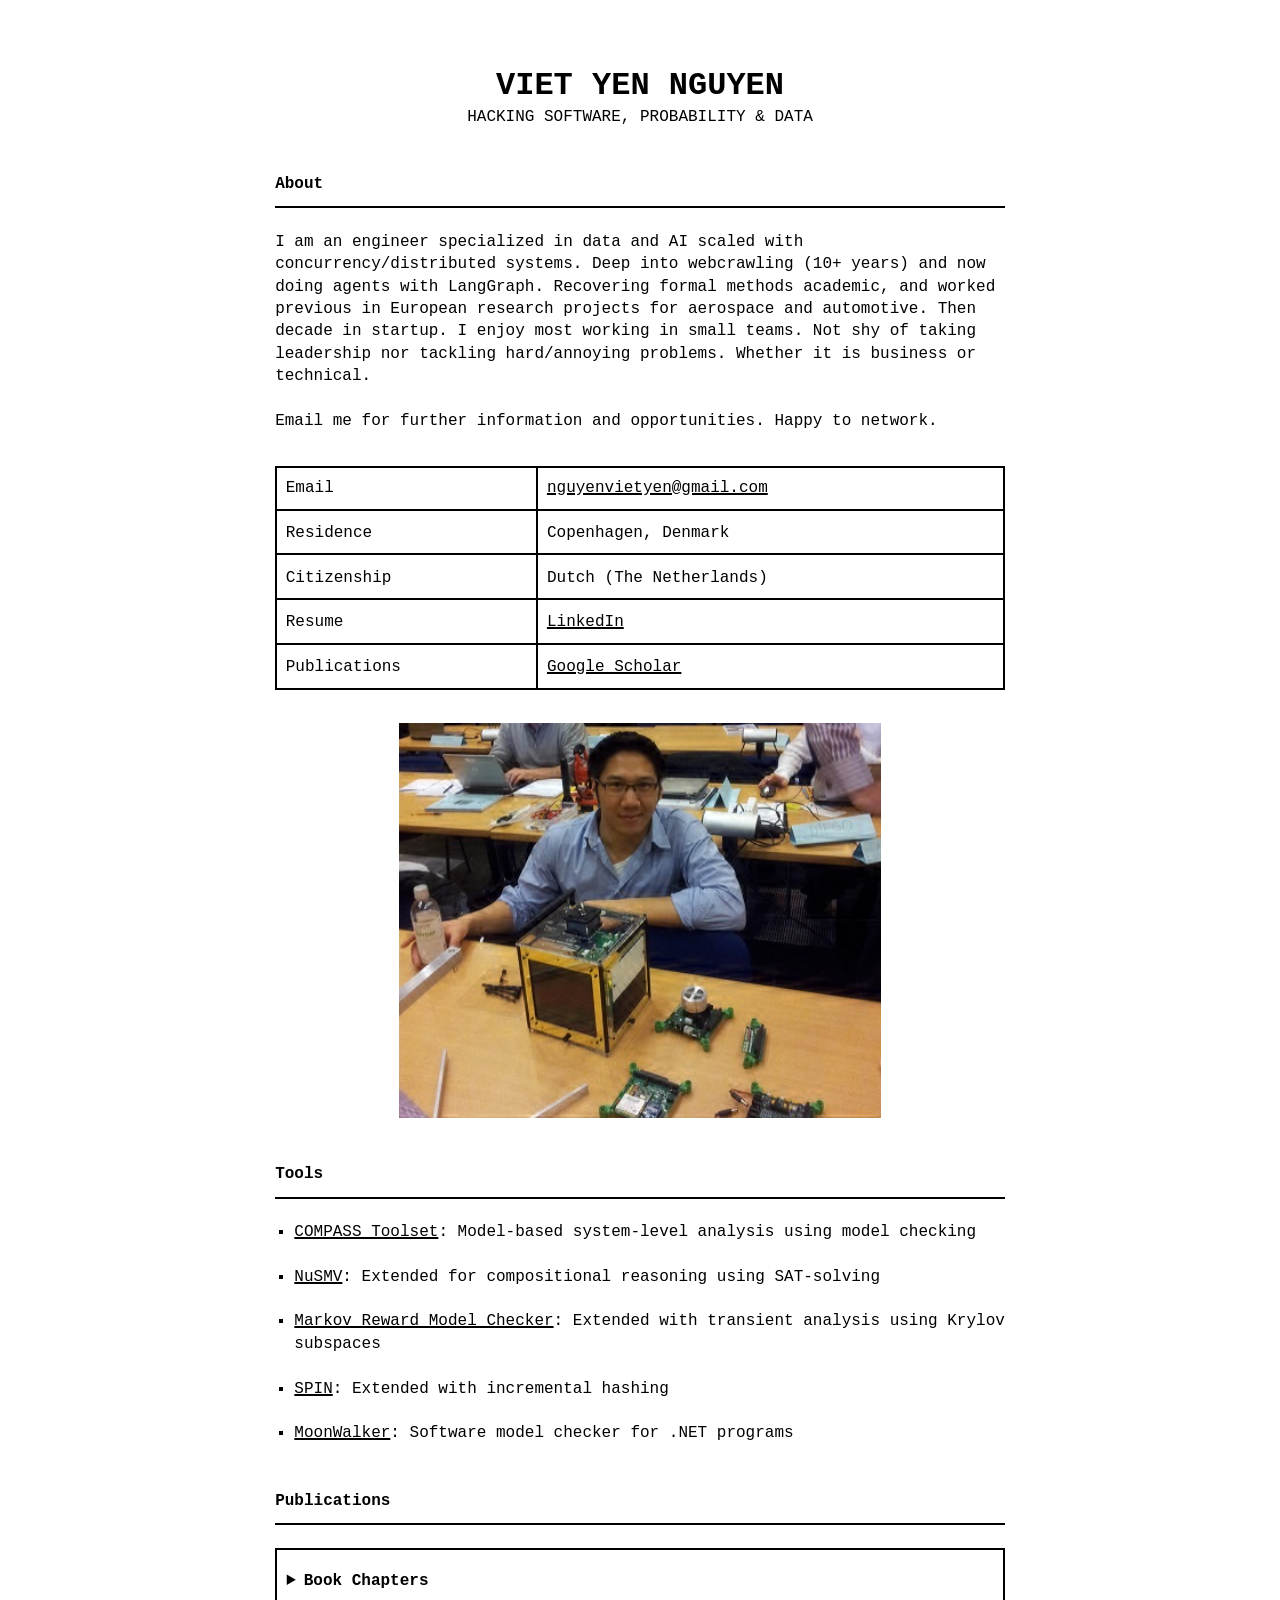
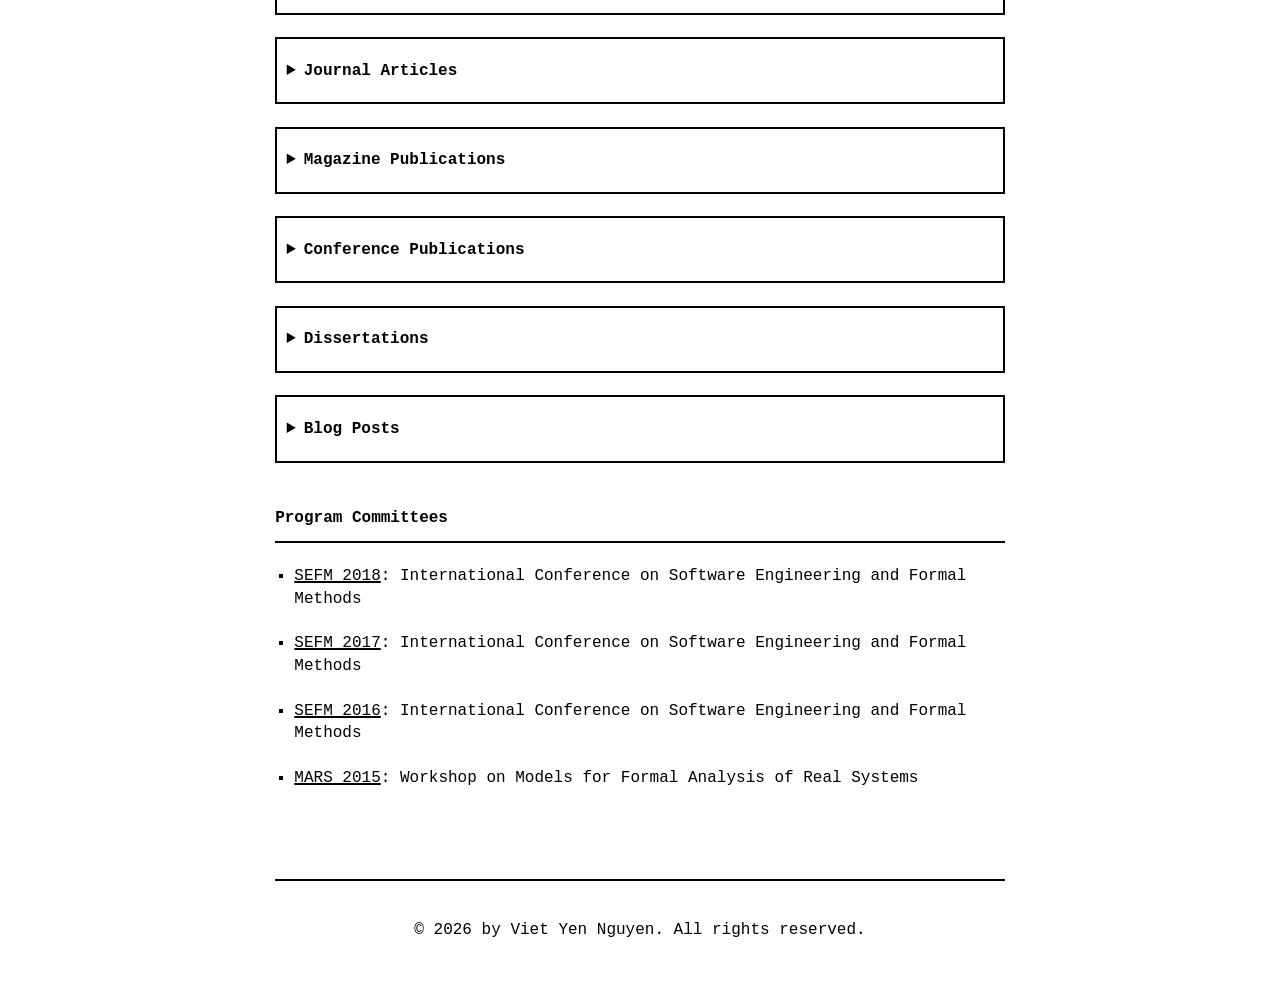
<file: index.html>
<html lang="en">
<head>
<meta charset="utf-8" />
<meta name="viewport" content="width=device-width, initial-scale=1.0" />

<title>Dr. Viet Yen Nguyen</title>
<meta name="description" content="Website of Viet Yen Nguyen">

<link href="css/reset.css" rel="stylesheet">
<link href="css/index.css" rel="stylesheet">
</head>
<body>

<header>
<h1>Viet Yen Nguyen</h1>
<span class="subtitle">HACKING SOFTWARE, PROBABILITY &amp; DATA</span>
</header>

<h3>About</h3>
<p>
I am an engineer specialized in data and AI scaled with concurrency/distributed systems. Deep into webcrawling (10+ years) and now doing agents with LangGraph. Recovering formal methods academic, and worked previous in European research projects for aerospace and automotive. Then decade in startup. I enjoy most working in small teams. Not shy of taking leadership nor tackling hard/annoying problems. Whether it is business or technical.
</p>

<p>
Email me for further information and opportunities. Happy to network.
</p>

<table>
<tr><td>Email</td><td><a href="mailto:nguyenvietyen@gmail.com">nguyenvietyen@gmail.com</a></td></tr>
<tr><td>Residence</td><td>Copenhagen, Denmark</td></tr>
<tr><td>Citizenship</td><td>Dutch (The Netherlands)</td></tr>
<tr><td>Resume</td><td><a href="https://www.linkedin.com/in/nguyenvietyen" rel="me">LinkedIn</a></td></tr>
<tr><td>Publications</td><td><a href="http://scholar.google.com/citations?user=jka-B40AAAAJ" rel="me">Google Scholar</a></td></tr>
</table>

<img class="cubesat" src="cubesat.jpg" alt="CubeSat">



<h3>Tools</h3>
<ul>
<li><a href="http://compass.informatik.rwth-aachen.de/">COMPASS Toolset</a>: Model-based system-level analysis using model checking</li>
<li><a href="http://www-i2.informatik.rwth-aachen.de/~nguyen/coi/">NuSMV</a>: Extended for compositional reasoning using SAT-solving</li>
<li><a href="http://doi.org/10.1007/978-3-642-15784-4_8">Markov Reward Model Checker</a>: Extended with transient analysis using Krylov subspaces</li>
<li><a href="http://www-i2.informatik.rwth-aachen.de/~nguyen/incrementalHashing/">SPIN</a>: Extended with incremental hashing</li>
<li><a href="https://code.google.com/p/moonwalker/">MoonWalker</a>: Software model checker for .NET programs</li>
</ul>

<h3>Publications</h3>
<details>
<summary>Book Chapters</summary>
<ul>
<li>Joost-Pieter Katoen, <u>Viet Yen Nguyen</u>, Thomas Noll. <u>Formal Validation Methods in Model-Based Spacecraft Systems Engineering</u>. Included in the book "Modeling and Simulation-Based Systems Engineering Handbook". Taylor & Francis, 2014. <br>
<em>Abstract: The size and complexity of software in spacecraft is increasing exponentially and this trend complicates its validation within the context of the overall spacecraft system. Current validation methods are labor-intensive as they rely on manual analysis, review and inspection. That is why we developed - with requirements from the European space industry - a novel modeling language and toolset for a (semi-)automated validation approach. Our modeling language is a dialect of the Architecture Analysis and Design Language (AADL) and enables engineers to express the spacecraft system design, the software design, and their reliability aspects in a single integrated model. The model can subsequently be analyzed by the COMPASS toolset. This toolset utilizes state-of-the-art model checking techniques, both qualitative and probabilistic, for checking requirements related to functional correctness, safety & dependability and performance. Several studies using satellite design data have been performed by industry. We report on them in this chapter. The formal nature of our approach enables engineers to identify, evaluate and address intricate strengths and weaknesses in the system software architecture through rigorous and automated methods. Our experience report on these methods with our satellite cases can be used to kickstart future formal model-based validation efforts.</em></li>
</ul>
</details>
<details>
<summary>Journal Articles</summary>
<ul>
<li>Marco Bozzano, Alessandro Cimatti, Joost-Pieter Katoen, Panagiotis Katsaros, Konstantinos Mokos, <u>Viet Yen Nguyen</u>, Thomas Noll, Bart Postma, Marco Roveri. <u>Spacecraft Early Design Validation Using Formal Methods</u>. Journal on Reliability Engineering and System Safety (RESS), pages 337-362, Volume 132. Elsevier, 2014. <br>
<em>Abstract: The size and complexity of software in spacecraft is increasing exponentially, and this trend complicates its validation within the context of the overall spacecraft system. Current validation methods are labor-intensive as they rely on manual analysis, review and inspection. For future space missions, we developed - with challenging requirements from the European space industry - a novel modeling language and toolset for a (semi-)automated validation approach. Our modeling language is a dialect of AADL and enables engineers to express the system, the software, and their reliability aspects. The COMPASS toolset utilizes state-of-the-art model checking techniques, both qualitative and probabilistic, for the analysis of requirements related to functional correctness, safety, dependability and performance. Several pilot projects have been performed by industry, with two of them having focused on the system-level of a satellite platform in development. Our efforts resulted in a significant advancement of validating spacecraft designs from several perspectives, using a single integrated system model. The associated technology readiness level increased from level 1 (basic concepts and ideas) to early level 4 (laboratory-tested).</em></li>
<li><u>Viet Yen Nguyen</u>, Theo C. Ruys. <u><a href="http://doi.org/10.1007/s10009-012-0261-y">Selected Dynamic Issues in Software Model Checking</a></u>. International Journal on Software Tools for Technology Transfer (STTT), pages 337-362, Volume 15, Issue 4, Springer, 2013. <br>
<em>Abstract: Software model checking has come of age. After one and a half decade, several successful model checking tools have emerged. One of the most prominent approaches is the virtual machine-based approach, pioneered by Java PathFinder (jpf). And although the virtual machine-based approach has been rather successful, it lags behind classic model checking in terms of speed and memory consumption. Fortunately, with respect to the implementation of virtual-based model checkers, there is still ample room for innovation and optimizations. This paper presents three novel (optimization) techniques that have been implemented into MoonWalker, a software model checker for .Net programs. (a) .Net specifies an exception handling mechanism called structured exception handling (seh). seh is one of the most sophisticated and fine-grained exception handling mechanisms for application platforms. Its implementation within MoonWalker is the most sophisticated in a model checker to date. (b) To decrease memory use within MoonWalker, a collapsing scheme has been developed for collapsing the metadata used by stateful dynamic partial order reduction. The reduction of memory is in some cases more than a factor of two. (c) Finally, to decrease the verification time, the memoised garbage collection (mgc) algorithm has been developed. It has a lower time-complexity than the often used Mark & Sweep garbage collector. Its main idea is that it only traverses changed parts of the heap instead of the full heap. The average time reduction is up to 25%. We have used the Java Grande Forum benchmark suite to compare MoonWalker against jpf and observed that the average performance of MoonWalker is on par with jpf.</em></li>
<li>Marco Bozzano, Alessandro Cimatti, Joost-Pieter Katoen, <u>Viet Yen Nguyen</u>, Thomas Noll, Marco Roveri. <u><a href="http://dx.doi.org/10.1093/comjnl/bxq024">Safety, Dependability, and Performance Analysis of Extended AADL Models</a></u>. The Computer Journal, pages 754-775, Volume 54, Issue 5, 2011. <br>
<em>Abstract: This paper presents a component-based modelling approach to system-software co-engineering of real-time embedded systems, in particular aerospace systems. Our method is centred around the standardized Architecture Analysis and Design Language (AADL) modelling framework. We formalize a significant subset of AADL, incorporating its recent Error Model Annex for modelling faults and repairs. The major distinguishing aspects of this component-based approach are the possibility to describe nominal hardware and software operations, hybrid (and timing) aspects, as well as probabilistic faults and their propagation and recovery. Moreover, it supports dynamic (i.e. on-the-fly) reconfiguration of components and inter-component connections. The operational semantics gives a precise interpretation of specifications by providing a mapping onto networks of event-data automata. These networks are then subject to different kinds of formal analysis such as model checking, safety and dependability analysis and performance evaluation. Mature tool support realizes these analyses. The activities reported in this paper are carried out in the context of the correctness, modelling, and performance of aerospace systems, project which is funded by the European Space Agency.</em></li>
</ul>
</details>
<details>
<summary>Magazine Publications</summary>
<ul>
<li>Tiago Amorim, Daniel Schneider, <u>Viet Yen Nguyen</u>, Christoph Schmittner and Erwin Schoitsch. <u>Five Major Reasons Why Safety and Security Haven't Married (Yet)</u>. To be published in ERCIM 2015 <br>
<em>Cyber-Physical Systems (CPS) offer tremendous promise. Yet their breakthrough is stifled by deeply-rooted challenges to assuring their combined safety and security. We present five major reasons why established engineering approaches need to be rethought. 

All relevant safety standards assume that a system.s usage context is completely known and understood at development time. This assumption is no longer true for Cyber-Physical Systems (CPS). Their ability to dynamically integrate with third-party systems and to adapt themselves to changing environments as evolving systems of systems (CPSoS) is a headache for safety engineers in terms of greater unknowns and uncertainties. Also, a whole new dimension of security concerns arises as CPS are becoming increasingly open, meaning that their security vulnerabilities could be faults leading to life-endangering safety hazards. 

Despite this, there are no established safety and security co-engineering methodologies (or even standardization). In fact, their respective research communities have traditionally evolved in a disjointed fashion owing to their different roots: namely embedded systems and information systems. With CPSoS, this separation can no longer be upheld. There are five major hurdles to a healthy safety-security co-engineering practice. The EMC2 project investigates how these may be overcome.</em></li>
<li>Joost-Pieter Katoen, <u>Viet Yen Nguyen</u>. <u>Ruimtevaartsoftware Ideale Proeftuin voor Formele Methoden</u>. Bits and Chips, December 2012 <br>
<em>Het ESA-project Compass beoogt een geintegreerde, coherente aanpak te
ontwikkelen voor het ontwerp en de analyse van ruimtevaartsoftware. In dit
artikel geven de betrokken onderzoekers van de RWTH Aachen een impressie van
de gekozen benadering en de resultaten.</em></li>
</ul>
</details>
<details>
<summary>Conference Publications</summary>
<ul>
<li><u>Viet Yen Nguyen</u>, Andréa B. Duque, Jules Belveze, Lukas D. Baker, Astrid Harsaae, Pedro Pessoa, Inês Oliveira. <u><a href="http://doi.org/10.1109/DSAA53316.2021.9564190">Atlastic Reputation AI: Four Years of Advancing and Applying a SOTA NLP Classifier</a></u>. In: Proceedings of the 8th IEEE International Conference on Data Science and Advanced Analytics (DSAA) pages 1-2, IEEE, 2021. <br>
<em>We report on the main challenges we had to overcome while bootstrapping, commercializing and scaling our automated sentiment analysis solution in the media intelligence industry. Over the span of four years, our solution evolved from a run-of-the-mill component to a bespoke in-house bred flagship feature that, to our knowledge, trumps those of our industry peers. From all the learnings to date, the most significant one has been shifting our data labeling efforts from a third party to a completely in-house controlled process — a move that brought us noticeable improvements in inferencing quality.}</em></li>
<li><u>Viet Yen Nguyen</u>, Benjamin Bittner, Joost-Pieter Katoen and Thomas Noll. <u>Compositional Analysis Using Component-Oriented Interpolation</u>. In: Proceedings of the 11th International Symposium on Formal Aspects of Component Software (FACS) pages 68-85, Volume 8997 of LNCS, Springer.<br>Recipient of the EASST Best Paper Award<br>
<em>We present a novel abstraction technique that exploits the compositionality of a concurrent system consisting of interacting components. It uses, given an invariant and a component of interest, bounded model checking (BMC) to quickly interpolate an abstraction of that component's environment. The abstraction may be refined by increasing the BMC bound. Furthermore, it is only defined over variables shared between the component and its environment, resulting in an aggressive abstraction with several applications. We demonstrate its use in a verification setting, as we report on our open source implementation in the NuSMV model checker which was used to perform a practical assessment with industrially-sized models from satellite case studies of ongoing missions. These models are expressed in a formalized dialect of the component-oriented and industrially standardized Architecture Analysis and Design Language (AADL).</em></li>
<li>Dimitri Bohlender, Harold Bruintjes, Sebastian Junges, Jens Katelaan, <u>Viet Yen Nguyen</u>, Thomas Noll. <u>A Review Of Statistical Model Checking Pitfalls on Real-Time Stochastic Models</u>. In: Proceedings of the 6th International Symposium of Leveraging Applications of Formal Methods, Verification and Validation (ISOLA) pages 177-192, Volume 8803 of LNCS, Springer. <br>
<em>Statistical model checking (SMC) is a technique inspired by Monte-Carlo simulation for verifying time-bounded temporal logical properties. SMC originally focused on fully stochastic models such as Markov chains, but its scope has recently been extended to cover formalisms that mix functional real-time aspects, concurrency and non-determinism. We show by various examples using the tools UPAAL and MODES that combining the stochastic interpretation of such models with SMC algorithms is extremely subtle. This may yield significant discrepancies in the analysis results. As these subtleties are not so obvious to the end-user, we present five semantic caveats and give a classification scheme for SMC algorithms. We argue that caution is needed and believe that the caveats and classification scheme in this paper serve as a guiding reference for thoroughly understanding them.</em></li>
<li>Bernhard Ern, <u>Viet Yen Nguyen</u>, Thomas Noll. <u><a href="http://doi.org/10.1007/978-3-642-40793-2_22">Characterization of Failure Effects on AADL Models</a></u>. In: Proceedings of the 32nd International Conference on Computer Safety, Reliability and Security (SAFECOMP) pages 241-252, Volume 8153 of LNCS, Springer, 2013. <br>
<em>Abstract: Prior works on model-based Failure Modes and Effects Analysis (FMEA) automatically generate a FMEA table given the system model, a set of failure modes, and a set of possible effects. The last requirement is critical as bias may occur: since the considered failure effects are restricted to the anticipated ones, unexpected effects - the most interesting ones - are disregarded in the FMEA.
In this paper, we propose and investigate formal concepts that aim to overcome this bias. They support the construction of FMEA tables solely based on the system model and the failure modes, i.e., without requiring the set of effects as input. More concretely, given a system specification in the Architecture Analysis and Design Language (AADL), we show how to derive relations that characterize the effects of failures based on the state transition system of that specification. We also demonstrate the benefits and limitations of these concepts on a satellite case study.</em></li>
<li>Marie-Aude Esteve, Joost-Pieter Katoen, <u>Viet Yen Nguyen</u>, Bart Postma, Yuri Yushtein. <u><a href="http://doi.org/10.1109/ICSE.2012.6227118">Formal Correctness, Safety, Dependability and Performance Analysis of a Satellite</a></u>. In: Proceedings of the 34th International Conference on Software Engineering (ICSE) pages 1022-1031, IEEE, 2012. <br>
<em>Abstract: This paper reports on the usage of a broad palette of formal modeling and analysis techniques on a regular industrial-size design of an ultra-modern satellite platform. These efforts were carried out in parallel with the conventional software development of the satellite platform. The model itself is expressed in a formalized dialect of AADL. Its formal nature enables rigorous and automated analysis, for which the recently developed COMPASS toolset was used. The whole effort revealed numerous inconsistencies in the early design documents, and the use of formal analyses provided additional insight on discrete system behavior (comprising nearly 50 million states), on hybrid system behavior involving discrete and continuous variables, and enabled the automated generation of large fault trees (66 nodes) for safety analysis that typically are constructed by hand. The model's size pushed the computational tractability of the algorithms underlying the formal analyses, and revealed bottlenecks for future theoretical research. Additionally, the effort led to newly learned practices from which subsequent formal modeling and analysis efforts shall benefit, especially when they are injected in the conventional software development lifecycle. The case demonstrates the feasibility of fully capturing a system-level design as a single comprehensive formal model and analyze it automatically using a toolset based on (probabilistic) model checkers.</em></li>
<li>Yuri Yushtein, Marco Bozzano, Alessandro Cimatti, Joost-Pieter Katoen, <u>Viet Yen Nguyen</u>, Thomas Noll, Xavier Olive, Marco Roveri. <u><a href="http://doi.org/10.1109/SMC-IT.2011.16">System-Software Co-Engineering: Dependability and Safety Perspective</a></u>. In: Proceedings of the 4th IEEE International Conference on Space Mission Challenges in Information Technology (SMC-IT) pages 18-25, IEEE, 2011. <br>
<em>Abstract: The need for an integrated system-software co-engineering framework to support the design of modern space systems is pressing. The current tools and formalisms tend to be tailored to specific analysis techniques and are not amenable for the full spectrum of required system aspects such as safety, dependability and performability. Additionally, they cannot handle the intertwining of hardware and software interaction. As such, the current practices lack integration and coherence. We recently developed a coherent and multidisciplinary approach towards developing space systems at architectural design level, linking all of the aforementioned aspects, and assessed it with several industrial evaluations. This paper reports on the approach, the evaluations and our perspective on current and future developments.</em></li>
<li>Maximilian R. Odenbrett, <u>Viet Yen Nguyen</u>, Thomas Noll. <u><a href="http://shemesh.larc.nasa.gov/NFM2010/papers/nfm2010_217_221.pdf">Slicing AADL Specifications for Model Checking</a></u>. In: Proceedings of the 2nd NASA Formal Methods Symposium (NFM) pages 217-221, Volume of NASA Conference Proceedings, 2010. <br>
<em>Abstract: To combat the state-space explosion problem in model checking larger systems, abstraction techniques can be employed. Here, methods that operate on the system specification before constructing its state space are preferable to those that try to minimize the resulting transition system as they generally reduce peak memory requirements. We sketch a slicing algorithm for system specifications written in (a variant of) the Architecture Analysis and Design Language (AADL). Given a specification and a property to be verified, it automatically removes those parts of the specification that are irrelevant for model checking the property, thus reducing the size of the corresponding transition system. The applicability and effectiveness of our approach is demonstrated by analyzing the state-space reduction for an example, employing a translator from AADL to Promela, the input language of the SPIN model checker.</em></li>
<li>Marco Bozzano, Roberto Cavada, Alessandro Cimatti, Joost-Pieter Katoen, <u>Viet Yen Nguyen</u>, Thomas Noll, Xavier Olive. <u><a href="http://web1.see.asso.fr/erts2010/Site/0ANDGY78/Fichier/PAPIERS%20ERTS%202010%202/ERTS2010_0098_final.pdf">Formal Verification and Validation of AADL Models</a></u>. In: Proceedings of Embedded Real Time Software and Systems Conference (ERTSS), 2010. <br>
<em>Introduction: Safety-critical systems are increasingly difficult to comprehend due to their rising complexity. Methodologies, tools and modeling formalisms have been developed to overcome this. Component-based design is an important paradigm that is shared by many of them. It helps to master the overall complexity while in addition allowing for reusability. Furthermore, it easily supports the common issues in the engineering disciplines, like hardware/software (i.e., co-engineering), performability, dependability, reliability, availability, maintainability and safety engineering (RAMS). Model artifacts that are typical for a discipline can be encapsulated in the affected components, while staying imperceptible for non-affected components. This leads to different views of the system under development, which subsequently entails the natural distinction in different system abstractions, formalisms and tools. Nonetheless, there is only one system under development. With the current methodologies, there is no single view of this system that links all aspects relevant to all involved engineering disciplines in a coherent manner.</em></li>
<li>Marco Bozzano, Alessandro Cimatti, Joost-Pieter Katoen, <u>Viet Yen Nguyen</u>, Thomas Noll, Marco Roveri, Ralf Wimmer. <u><a href="http://doi.org/10.1007/978-3-642-14295-6_48">A Model Checker for AADL</a></u>. In: Proceedings of 22nd International Conference on Computer Aided Verification (CAV) pages 562-565, Volume 6174 of LNCS, Springer, 2010. <br>
<em>Abstract: We present a graphical toolset for verifying AADL models, which are gaining widespread acceptance in aerospace, automobile and avionics industries for comprehensively specifying safety-critical systems by capturing functional, probabilistic and hybrid aspects. Analyses are implemented on top of mature model checking tools and range from requirements validation to functional verification, safety assessment via automatic derivation of FMEA tables and dynamic fault trees, to performability evaluation, and diagnosability analysis. The toolset is currently being applied to several case studies by a major industrial developer of aerospace systems.</em></li>
<li>Falko Dulat, Joost-Pieter Katoen, <u>Viet Yen Nguyen</u>. <u><a href="http://doi.org/10.1007/978-3-642-15784-4_8">Model Checking Markov Chains using Krylov Subspace Methods: An Experience Report</a></u>. In: Proceedings of 7th European Performance Engineering Workshop (EPEW) pages 115-130, Volume 6342 of LNCS, Springer, 2010. <br>
<em>Abstract: The predominant technique for computing the transient distribution of a Continuous Time Markov Chain (CTMC) exploits uniformization, which is known to be stable and efficient for non-stiff to mildly-stiff CTMCs. On stiff CTMCs however, uniformization suffers from severe performance degradation. In this paper, we report on our observations and analysis of an alternative technique using Krylov subspaces. We implemented a Krylov-based extension to MRMC (Markov Reward Model Checker) and conducted extensive experiments on five case studies from different application domains. The results reveal that the Krylov-based technique is an order of magnitude faster on stiff CTMCs.</em></li>
<li>Marco Bozzano, Alessandro Cimatti, Marco Roveri, Joost-Pieter Katoen, <u>Viet Yen Nguyen</u>, Thomas Noll. <u><a href="http://doi.org/10.1109/MEMCOD.2009.5185388">Codesign of Dependable Systems: A Component-Based Modeling Language</a></u>. In: Proceedings 7th ACM-IEEE International Conference on Formal Methods and Models for Codesign (MEMOCODE) pages 121-130, IEEE, 2009. <br>
<em>Abstract: This paper presents a model-based approach to system-software co-engineering which is focused on aerospace systems but is relevant to a much wider class of dependable systems. We present the main ingredients of the SLIM modeling language and give a precise interpretation of SLIM models by providing a formal semantics using networks of event-data automata. The major distinguishing aspects of this component-based approach are the possibility to describe nominal hardware and software operations, hybrid (and timing) aspects, as well as probabilistic faults and their propagation and recovery. As our approach bears strong resemblance to the standardized AADL (Architecture Analysis and Design Language), a secondary contribution of this paper is a formal semantics of a large fragment of AADL including its Error Model Annex.</em></li>
<li><u>Viet Yen Nguyen</u>, Theo C. Ruys. <u><a href="http://doi.org/10.1007/978-3-642-00768-2_20">Memoised Garbage Collection for Software Model Checking</a></u>. In: Proceedings of the 15th International Conference on Tools and Algorithms for the Construction and Analysis of Systems (TACAS) pages 201-214, Volume 5505 of LNCS, Springer, 2009. <br>
<em>Abstract: Virtual machine based software model checkers like jpf and MoonWalker spend up to half of their verification time on garbage collection. This is no surprise as after nearly each transition the heap has to be cleaned from garbage. To improve this, this paper presents the Memoised Garbage Collection (MGC) algorithm, which exploits the (typical) locality of transitions to incrementally perform garbage collection. MGC tracks the depths of objects efficiently and only purges objects whose depths have become infinite, hence unreachable. MGC was experimentally evaluated via an implementation in our model checker MoonWalker and benchmarks using the parallel Java Grande Forum benchmark suite. By using MGC, a performance increase up to 78% was measured over the traditional Mark&Sweep implementation.</em></li>
<li>Niels H.M. Aan de Brugh, <u>Viet Yen Nguyen</u>, Theo C. Ruys. <u><a href="http://doi.org/10.1007/978-3-642-00768-2_15">MoonWalker: Verification of .NET Programs</a></u>. In: Proceedings of the 15th International Conference on Tools and Algorithms for the Construction and Analysis of Systems (TACAS) pages 170-173, Volume 5505 of LNCS, Springer, 2009. <br>
<em>Abstract: MoonWalker is a software model checker for cil bytecode programs, which is able to detect deadlocks and assertion violations in cil assemblies, better known as Microsoft .NET programs. The design of MoonWalker is inspired by the Java PathFinder (jpf), a model checker for Java programs. The performance of MoonWalker is on par with jpf. This paper presents the new version of MoonWalker and discusses its most important features.</em></li>
<li>Marco Bozzano, Alessandro Cimatti, Joost-Pieter Katoen, <u>Viet Yen Nguyen</u>, Thomas Noll, Marco Roveri. <u><a href="http://doi.org/10.1007/978-3-642-04468-7_15">The COMPASS Approach: Correctness, Modelling and Performability of Aerospace Systems</a></u>. In: Proceedings of the 28th International Conference on Computer Safety, Reliability and Security (SAFECOMP) pages 173-186, Volume 5775 of LNCS, Springer, 2009. <br>
<em>Abstract: We report on a model-based approach to system-software co-engineering which is tailored to the specific characteristics of critical on-board systems for the aerospace domain. The approach is supported by a System-Level Integrated Modeling (SLIM) Language by which engineers are provided with convenient ways to describe nominal hardware and software operation, (probabilistic) faults and their propagation, error recovery, and degraded modes of operation.
Correctness properties, safety guarantees, and performance and dependability requirements are given using property patterns which act as parameterized “templates” to the engineers and thus offer a comprehensible and easy-to-use framework for requirement specification. Instantiated properties are checked on the SLIM specification using state-of-the-art formal analysis techniques such as bounded SAT-based and symbolic model checking, and probabilistic variants thereof. The precise nature of these techniques together with the formal SLIM semantics yield a trustworthy modeling and analysis framework for system and software engineers supporting, among others, automated derivation of dynamic (i.e., randomly timed) fault trees, FMEA tables, assessment of FDIR, and automated derivation of observability requirements.</em></li>
<li>Marco Bozzano, Alessandro Cimatti, Joost-Pieter Katoen, <u>Viet Yen Nguyen</u>, Thomas Noll, Marco Roveri. <u><a href="http://doi.org/10.1145/1595696.1595744">Verification and Performance Evaluation of AADL Models (Tool Demonstration)</a></u>. In: Proceedings of the 7th Joint Meeting of European Software Engineering Conference and ACM SIGSOFT Symposium on the Foundations of Software Engineering (ESEC/FSE) pages 285-286, ACM, 2009. <br>
<em>Abstract: This paper reports on a model-based approach to system-software co-engineering which is tailored to critical on-board systems for the aerospace domain but is relevant to a much wider class of dependable systems. Our main contribution is a formal semantics for a greater part of standardised AADL, the Architecture Analysis and Design Language, and its Error Model Annex. It covers nominal and degraded hardware/software operations, hybrid (and timing) aspects as well as probabilistic faults, their propagation and recovery. The accompanying software toolset employs SAT-based and symbolic model checking techniques and probabilistic variants thereof. The precise nature of these techniques together with the formal semantics provide a trustworthy modelling and analysis framework to support, among others, assessment of functional correctness, evaluation of performance measures and automated derivation of dynamic fault trees, FMEA tables and observability requirements.</em></li>
<li>Marco Bozzano, Alessandro Cimatti, Joost-Pieter Katoen, <u>Viet Yen Nguyen</u>, Thomas Noll, Marco Roveri. <u><a href="http://ceur-ws.org/Vol-507/ACES-MB2009_Proceedings.pdf">Model-Based Codesign of Critical Embedded Systems</a></u>. In: Proceedings of the 2nd International Workshop on Model Based Architecting and Construction of Embedded Systems (ACES-MB) pages 87-91, Volume 507 of CEUR Workshop Proceedings, 2009. <br>
<em>Abstract: We present a comprehensive methodology for the specification and
analysis of critical embedded systems. The methodology is based on an
architectural design language that enables modeling of both software
and hardware components, timed and hybrid behavior, faulty behavior
and degraded modes of operation, error propagation and recovery.  The
methodology is supported by an integrated platform, implemented on top
of state-of-the-art tools, that provides verification capabilities
ranging from requirements analysis to functional verification, safety
assessment, performability evaluation, diagnosis and diagnosability.</em></li>
<li><u>Viet Yen Nguyen</u>, Theo C. Ruys. <u><a href="http://doi.org/10.1007/978-3-540-85114-1_17">Incremental Hashing for SPIN</a></u>. In: Proceedings of the 15th International SPIN Workshop on Model Checking Software pages 232-249, Volume 5156 of LNCS, Springer, 2008. <br>
<em>Abstract: This paper discusses a generalised incremental hashing scheme for explicit state model checkers. The hashing scheme has been implemented into the model checker Spin. The incremental hashing scheme works for Spin’s exhaustive and both approximate verification modes: bitstate hashing and hash compaction. An implementation is provided for 32-bit and 64-bit architectures.
We performed extensive experiments on the BEEM benchmarks to compare the incremental hash functions against Spin’s traditional hash functions. In almost all cases, incremental hashing is faster than traditional hashing. The amount of performance gain depends on several factors, though.
We conclude that incremental hashing performs best for the (64-bits) Spin’s bitstate hashing mode, on models with large state vectors, and using a verifier, that is optimised by the C compiler.</em></li>
</ul>
</details>
<details>
<summary>Dissertations</summary>
<ul>
<li><u>Viet Yen Nguyen</u> <u><a href="http://darwin.bth.rwth-aachen.de/opus/volltexte/2013/4778/">Trustworthy Spacecraft Design Using Formal Methods</a></u>. PhD Dissertation, RWTH Aachen University, 2012. <br>
<em>Abstract: Model-based system-software co-engineering is a natural evolution towards meeting the high demands of upcoming deep-space and satellite constellation missions. It advocates better abstractions to cope with the increasing spacecraft complexity, and opens the door for a wide range of formal methods, benefiting from the mathematical rigour and precision they bring. This dissertation provides for both: we applied and evaluated state of the art modelling and analysis techniques based on formal methods to spacecraft engineering, and we developed novel theory that tackle issues encountered in industrial practice. In particular, we formalised a modelling language by the aviation and automotive industry, namely the Architecture Analysis and Design Language (AADL). We show in this dissertation how we rooted it into the theories on discrete, real-timed and hybrid automata, various Markov models and temporal and probabilistic logics. This foundation enabled us to develop a comprehensive analysis toolset with model checkers being the cornerstone. It provides a wide range of analyses in an algorithmic fashion rather than the labour-intensive methods currently employed by the space industry. It can generate simulations, fault trees, failure modes and effects tables, performability curves, diagnosability artefacts and affirmations of correctness exhaustively. Our work has been subjected to extensive evaluation. At the European Space Agency, we applied it to a satellite design of one of the agency’s ongoing missions. This dissertation reports on this case study. The case is currently the largest formal methods study of a satellite architecture reported in literature. The sheer size and complexity of the satellite case study indicated several theoretical problems. To this end, we developed a reasoning theory based on Craig interpolants, that generates compositional abstractions from the model. It helps to understand large models, like the satellite case, more effectively. We furthermore studied the use of Krylov methods for improving the numerical stability of analysing a notorious class of Markov chains, namely, stiff Markov chains. They occur naturally in space systems where failure rates have large disparities. Our controlled experiments show that Krylov methods are superior in such cases.</em></li>
<li><u>Viet Yen Nguyen</u> <u><a href="http://essay.utwente.nl/58117/">Optimising Techniques for Model Checkers</a></u>. Master's Thesis, University of Twente, 2007. <br>
<em>Abstract: The Mono Model Checker (MMC) is a software model checker that can verify whether a .NET program contains assertion violations or deadlocks. Much of its design was inspired by Java PathFinder, a software model checker for Java programs. This thesis is the result of the follow-up Master's project on MMC. The goal during this project was to improve MMC's ability to verify models with larger state spaces.

Enhancements have been added in all areas. For improving MMC's performance, both partial order reduction (POR) using object escape analysis and stateful dynamic POR have been added. These techniques reduce the size of a model's state space, and hence reduce the time and memory needed for its verification. For improving MMC's usefulness, .NET's exception handling has been fully implemented, more instructions have been added for increased .NET compliance and a comprehensive testing framework has been created. The latter employs Microsoft's own .NET virtual machine testing suite and has revealed numerous bugs. For improving MMC's usability, an error tracer has been added. It shows the sequence of instructions leading to the assertion violation or deadlock. This improves the user's understanding of detected errors.

Besides improving MMC with known techniques, during the course of this Master's project, three new techniques were developed that effectively decrease both time and memory needed for verifying a model. To decrease memory use, a collapsing scheme has been developed for collapsing the metadata used by a stateful dynamic POR. The reduction of memory is more than a factor of two. To decrease the verification time, a Memoised Garbage Collector has been developed. It has a lower time-complexity than the often used Mark & Sweep garbage collector. Its main idea is that it only traverses changed parts of the heap instead of the full heap. The average time reduction is between 9% and 26%, depending on the model that is verified. The third technique is called incremental hashing, which also has a lower time-complexity. The key notion in this hashing scheme is that a hashcode of an array is recalculated using the old hashcode and the changes to the array. Though this technique was originally developed for MMC, we implemented in Spin, because the stake of hashing in MMC is near zero. Experiments with the BEEM benchmarks showed up to 20% reduction in time when compared against Jenkins's hash function, which is an often used hash function in model checking due to its good uniformity.

We also benchmarked MMC against JPF and Bandera using the Java Grande Benchmark models. The results indicate that MMC is faster in terms of states per second, but JPF is more effective in reducing the state space. Bandera is on all fronts no match for MMC and JPF, as it is outperformed in every benchmark.</em></li>
</ul>
</details>
<details>
<summary>Blog Posts</summary>
<ul>
<li>Lukas Baker, Andrea Duque, <u>Viet Yen Nguyen</u>. <u><a href="https://aws.amazon.com/blogs/machine-learning/simplified-mlops-with-deep-java-library/">Simplified MLOps with Deep Java Library</a></u>. AWS Machine Learning Blog, November 2021. <br>
<em>This post goes deeper into our deep learning natural language processing (NLP) based advertisement predictor, how we integrated the predictor into one of our pipelines using Deep Java Library (DJL), and how that change made our architecture simpler and MLOps easier.</em></li>
<li>Jules Belveze, Andrea Duque, <u>Viet Yen Nguyen</u>. <u><a href="https://opensource.microsoft.com/blog/2022/04/19/scaling-up-pytorch-inference-serving-billions-of-daily-nlp-inferences-with-onnx-runtime/">Scaling-up PyTorch inference: Serving billions of daily NLP inferences with ONNX Runtime</a></u>. Microsoft Open Source Blog, April 2022. <br>
<em>Scaling inference volume: This post shares how we tackled this problem at Hypefactors to scale our PyTorch transformer-based model to billions of inferences per day using ONNX Runtime.</em></li>
</ul>
</details>
<h3>Program Committees</h3>
<ul>
<li><a href="https://www.isf.cs.tu-bs.de/cms/events/sefm2018/">SEFM 2018</a>: International Conference on Software Engineering and Formal Methods</li>
<li><a href="http://sefm17.fbk.eu/">SEFM 2017</a>: International Conference on Software Engineering and Formal Methods</li>
<li><a href="http://staf2016.conf.tuwien.ac.at/sefm/">SEFM 2016</a>: International Conference on Software Engineering and Formal Methods</li>
<li><a href="http://www.hoefner-online.de/home/conferences/mars15/">MARS 2015</a>: Workshop on Models for Formal Analysis of Real Systems</li>
</ul>

<footer>
<p>&copy; 2026 by Viet Yen Nguyen. All rights reserved.</p>
</footer>

<script>
(function(i,s,o,g,r,a,m){i['GoogleAnalyticsObject']=r;i[r]=i[r]||function(){
(i[r].q=i[r].q||[]).push(arguments)},i[r].l=1*new Date();a=s.createElement(o),
m=s.getElementsByTagName(o)[0];a.async=1;a.src=g;m.parentNode.insertBefore(a,m)
})(window,document,'script','//www.google-analytics.com/analytics.js','ga');

ga('create', 'UA-51272617-1', 'nguyenvietyen.com');
ga('send', 'pageview');
</script>

</body>
</html>
</file>
<file: css/index.css>
/**
 * By Oskar Wickström
 * Licensed under the MIT License
 * Modified for this site
 **/
@import url('https://fonts.cdnfonts.com/css/jetbrains-mono-2');

:root {
  --font-family: "JetBrains Mono", monospace;
  --line-height: 1.40rem;
  --border-thickness: 2px;
  --text-color: #000;
  --text-color-alt: #666;
  --background-color: #fff;
  --background-color-alt: #eee;

  --font-weight-normal: 500;
  --font-weight-medium: 600;
  --font-weight-bold: 800;

  font-family: var(--font-family);
  font-optical-sizing: auto;
  font-weight: var(--font-weight-normal);
  font-style: normal;
  font-variant-numeric: tabular-nums lining-nums;
  font-size: 16px;
}

@media (prefers-color-scheme: dark) {
  :root {
    --text-color: #fff;
    --text-color-alt: #aaa;
    --background-color: #000;
    --background-color-alt: #111;
  }
}

* {
  box-sizing: border-box;
}

* + * {
  margin-top: var(--line-height);
}

html {
  display: flex;
  width: 100%;
  margin: 0;
  padding: 0;
  flex-direction: column;
  align-items: center;
  background: var(--background-color);
  color: var(--text-color);
}

body {
  position: relative;
  width: 100%;
  margin: 0;
  padding: var(--line-height) 2ch;
  max-width: calc(min(80ch, round(down, 100%, 1ch)));
  line-height: var(--line-height);
  overflow-x: hidden;
}

@media screen and (max-width: 480px) {
  :root {
    font-size: 14px;
  }
  body {
    padding: var(--line-height) 1ch;
  }
}

h1, h2, h3, h4, h5, h6 {
  font-weight: var(--font-weight-bold);
  margin: calc(var(--line-height) * 2) 0 var(--line-height);
  line-height: var(--line-height);
}

h1 {
  font-size: 2rem;
  line-height: calc(2 * var(--line-height));
  margin-bottom: calc(var(--line-height) * 2);
  text-transform: uppercase;
}
h2 {
  font-size: 1rem;
  text-transform: uppercase;
}
h3 {
  font-size: 1rem;
  border-bottom: var(--border-thickness) solid var(--text-color);
  padding-bottom: calc(var(--line-height) / 2);
}

hr {
  position: relative;
  display: block;
  height: var(--line-height);
  margin: calc(var(--line-height) * 1.5) 0;
  border: none;
  color: var(--text-color);
}
hr:after {
  display: block;
  content: "";
  position: absolute;
  top: calc(var(--line-height) / 2 - var(--border-thickness));
  left: 0;
  width: 100%;
  border-top: calc(var(--border-thickness) * 3) double var(--text-color);
  height: 0;
}

a {
  text-decoration-thickness: var(--border-thickness);
}

a:link, a:visited {
  color: var(--text-color);
}

p {
  margin-bottom: var(--line-height);
}

strong {
  font-weight: var(--font-weight-bold);
}
em {
  font-style: italic;
}

sub {
  position: relative;
  display: inline-block;
  margin: 0;
  vertical-align: sub;
  line-height: 0;
  width: calc(1ch / 0.75);
  font-size: .75rem;
}

table {
  position: relative;
  top: calc(var(--line-height) / 2);
  width: calc(round(down, 100%, 1ch));
  border-collapse: collapse;
  margin: 0 0 calc(var(--line-height) * 2);
}

th, td {
  border: var(--border-thickness) solid var(--text-color);
  padding:
    calc((var(--line-height) / 2))
    calc(1ch - var(--border-thickness) / 2)
    calc((var(--line-height) / 2) - (var(--border-thickness)))
  ;
  line-height: var(--line-height);
  vertical-align: top;
  text-align: left;
}
table tbody tr:first-child > * {
  padding-top: calc((var(--line-height) / 2) - var(--border-thickness));
}


th {
  font-weight: 700;
}
.width-min {
  width: 0%;
}
.width-auto {
  width: 100%;
}

.header {
  margin-bottom: calc(var(--line-height) * 2);
}
.header h1 {
  margin: 0;
}
.header tr td:last-child {
  text-align: right;
}

p {
  word-break: break-word;
  word-wrap: break-word;
  hyphens: auto;
}

img, video {
  display: block;
  width: 100%;
  object-fit: contain;
  overflow: hidden;
}
img {
  font-style: italic;
  color: var(--text-color-alt);
}

details {
  border: var(--border-thickness) solid var(--text-color);
  padding: calc(var(--line-height) - var(--border-thickness)) 1ch;
  margin-bottom: var(--line-height);
}

summary {
  font-weight: var(--font-weight-medium);
  cursor: pointer;
}
details[open] summary {
  margin-bottom: var(--line-height);
}

details::marker {
  display: inline-block;
  content: '▶';
  margin: 0;
}
details[open]::marker {
  content: '▼';
}

details :last-child {
  margin-bottom: 0;
}

pre {
  white-space: pre;
  overflow-x: auto;
  margin: var(--line-height) 0;
  overflow-y: hidden;
}
figure pre {
  margin: 0;
}

pre, code {
  font-family: var(--font-family);
}

code {
  font-weight: var(--font-weight-medium);
}

figure {
  margin: calc(var(--line-height) * 2) 3ch;
  overflow-x: auto;
  overflow-y: hidden;
}

figcaption {
  display: block;
  font-style: italic;
  margin-top: var(--line-height);
}

ul, ol {
  padding: 0;
  margin: 0 0 var(--line-height);
}

ul {
  list-style-type: square;
  padding: 0 0 0 2ch;
}
ol {
  list-style-type: none;
  counter-reset: item;
  padding: 0;
}
ol ul,
ol ol,
ul ol,
ul ul {
  padding: 0 0 0 3ch;
  margin: 0;
}
ol li:before {
  content: counters(item, ".") ". ";
  counter-increment: item;
  font-weight: var(--font-weight-medium);
}

li {
  margin: 0;
  padding: 0;
}

li + li {
  margin-top: var(--line-height);
}

li::marker {
  line-height: 0;
}

::-webkit-scrollbar {
    height: var(--line-height);
}

input, button, textarea {
  border: var(--border-thickness) solid var(--text-color);
  padding:
    calc(var(--line-height) / 2 - var(--border-thickness))
    calc(1ch - var(--border-thickness));
  margin: 0;
  font: inherit;
  font-weight: inherit;
  height: calc(var(--line-height) * 2);
  width: auto;
  overflow: visible;
  background: var(--background-color);
  color: var(--text-color);
  line-height: normal;
  -webkit-font-smoothing: inherit;
  -moz-osx-font-smoothing: inherit;
  -webkit-appearance: none;
}

input[type=checkbox],
input[type=radio] {
  display: inline-grid;
  place-content: center;
  vertical-align: top;
  width: 2ch;
  height: var(--line-height);
  cursor: pointer;
}
input[type=checkbox]:checked:before,
input[type=radio]:checked:before {
  content: "";
  width: 1ch;
  height: calc(var(--line-height) / 2);
  background: var(--text-color);
}
input[type=radio],
input[type=radio]:before {
  border-radius: 100%;
}

button:focus, input:focus {
  --border-thickness: 3px;
  outline: none;
}

input {
  width: calc(round(down, 100%, 1ch));
}
::placeholder {
  color: var(--text-color-alt);
  opacity: 1;
}
::-ms-input-placeholder {
  color: var(--text-color-alt);
}
button::-moz-focus-inner {
  padding: 0;
  border: 0
}

button {
  text-transform: uppercase;
  font-weight: var(--font-weight-medium);
  cursor: pointer;
}

button:hover {
  background: var(--background-color-alt);
}
button:active {
  transform: translate(2px, 2px);
}

label {
  display: block;
  width: calc(round(down, 100%, 1ch));
  height: auto;
  line-height: var(--line-height);
  font-weight: var(--font-weight-medium);
  margin: 0;
}

label input {
  width: 100%;
}

.tree, .tree ul {
  position: relative;
  padding-left: 0;
  list-style-type: none;
  line-height: var(--line-height);
}
.tree ul {
  margin: 0;
}
.tree ul li {
  position: relative;
  padding-left: 1.5ch;
  margin-left: 1.5ch;
  border-left: var(--border-thickness) solid var(--text-color);
}
.tree ul li:before {
  position: absolute;
  display: block;
  top: calc(var(--line-height) / 2);
  left: 0;
  content: "";
  width: 1ch;
  border-bottom: var(--border-thickness) solid var(--text-color);
}
.tree ul li:last-child {
  border-left: none;
}
.tree ul li:last-child:after {
  position: absolute;
  display: block;
  top: 0;
  left: 0;
  content: "";
  height: calc(var(--line-height) / 2);
  border-left: var(--border-thickness) solid var(--text-color);
}

.grid {
  --grid-cells: 0;
  display: flex;
  gap: 1ch;
  width: calc(round(down, 100%, (1ch * var(--grid-cells))) - (1ch * var(--grid-cells) - 1)));
  margin-bottom: var(--line-height);
}

.grid > *,
.grid > input {
  flex: 0 0 calc(round(down, (100% - (1ch * (var(--grid-cells) - 1))) / var(--grid-cells), 1ch));
}
.grid:has(> :last-child:nth-child(1)) { --grid-cells: 1; }
.grid:has(> :last-child:nth-child(2)) { --grid-cells: 2; }
.grid:has(> :last-child:nth-child(3)) { --grid-cells: 3; }
.grid:has(> :last-child:nth-child(4)) { --grid-cells: 4; }
.grid:has(> :last-child:nth-child(5)) { --grid-cells: 5; }
.grid:has(> :last-child:nth-child(6)) { --grid-cells: 6; }
.grid:has(> :last-child:nth-child(7)) { --grid-cells: 7; }
.grid:has(> :last-child:nth-child(8)) { --grid-cells: 8; }
.grid:has(> :last-child:nth-child(9)) { --grid-cells: 9; }

/* Site-specific */
header {
  text-align: center;
  margin-bottom: calc(var(--line-height) * 2);
}

header h1 {
  margin-bottom: 0;
  line-height: 1.2;
}

header h1 .subtitle {
  display: block;
  font-size: 0.8rem;
  font-weight: var(--font-weight-normal);
  letter-spacing: 0.1em;
  margin-top: 0;
}

img {
  margin-bottom: var(--line-height);
}

footer {
  margin-top: calc(var(--line-height) * 4);
  padding-top: var(--line-height);
  border-top: var(--border-thickness) double var(--text-color);
  text-align: center;
}

img.cubesat {
  display: block;
  margin: 0 auto;
  width: 66%;
  max-width: 100%;
}

@media screen and (max-width: 600px) {
  img.cubesat {
    width: 100%;
  }
}
</file>
